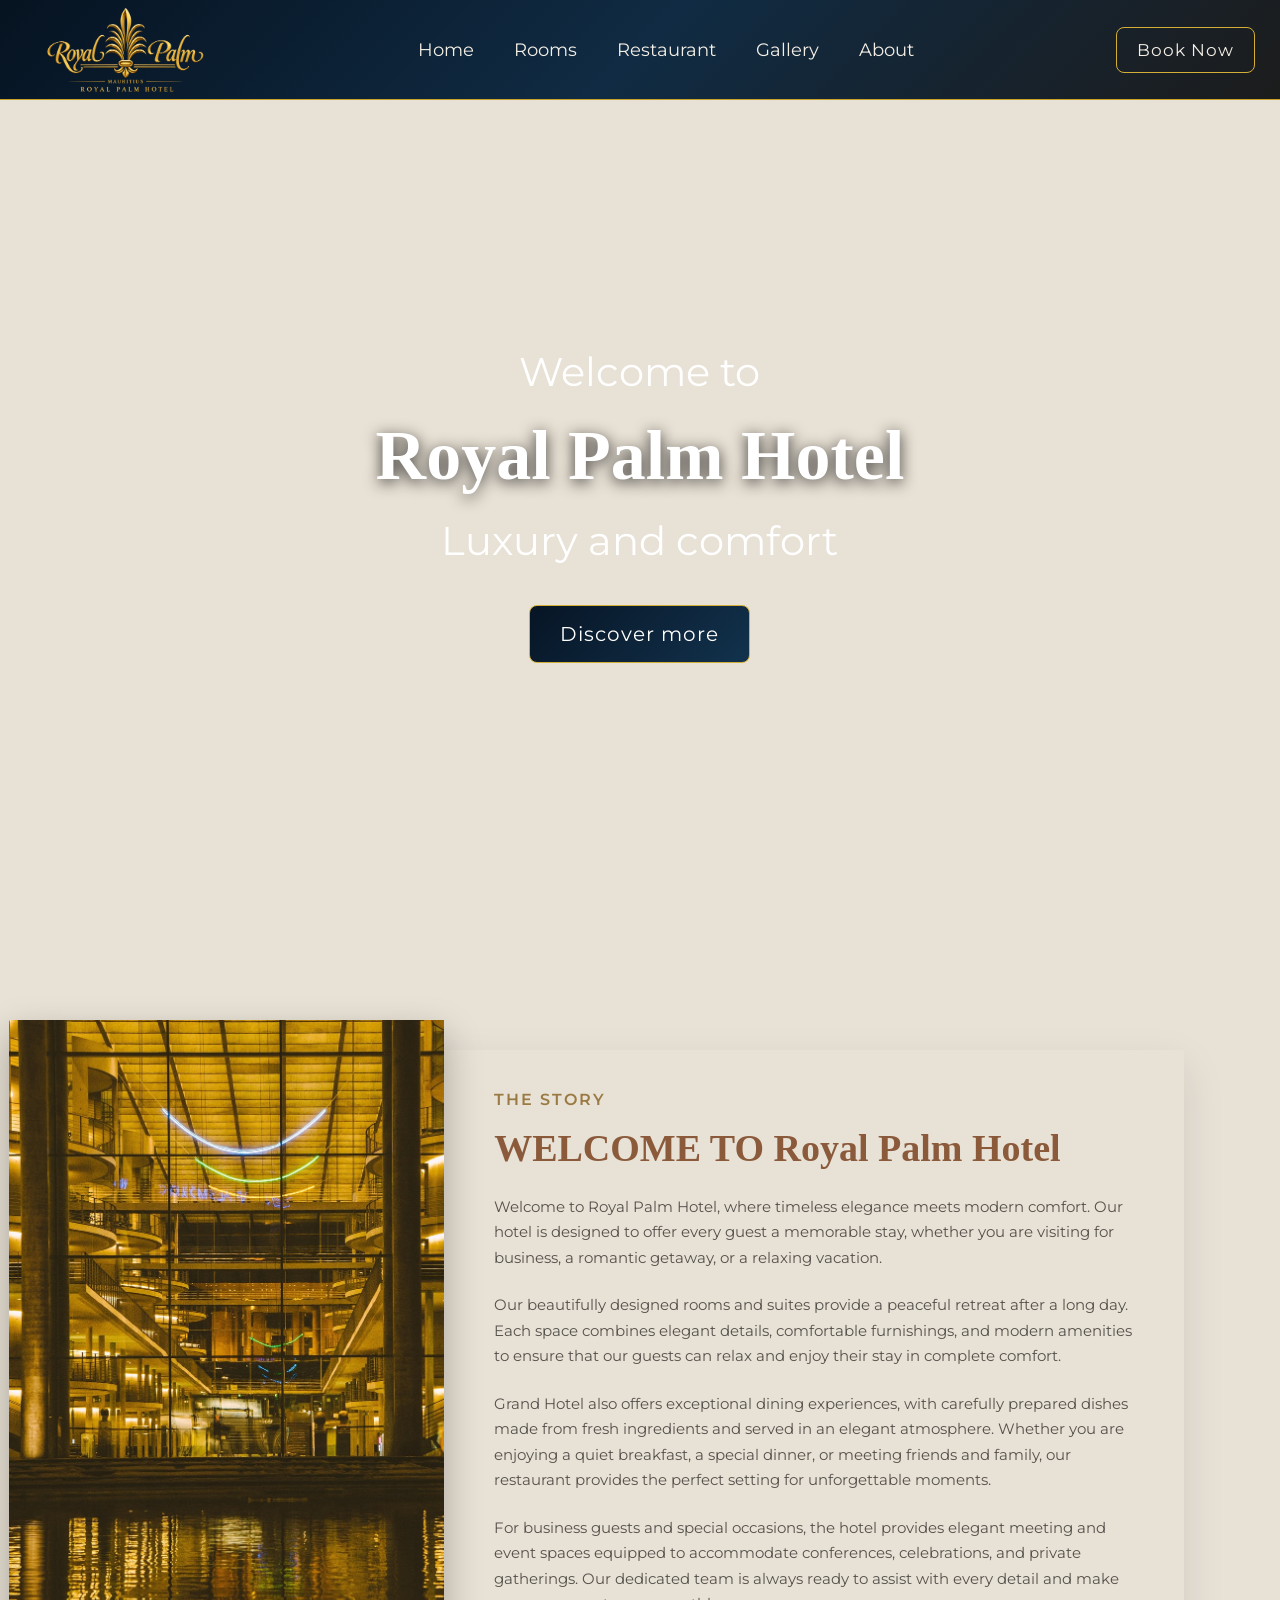
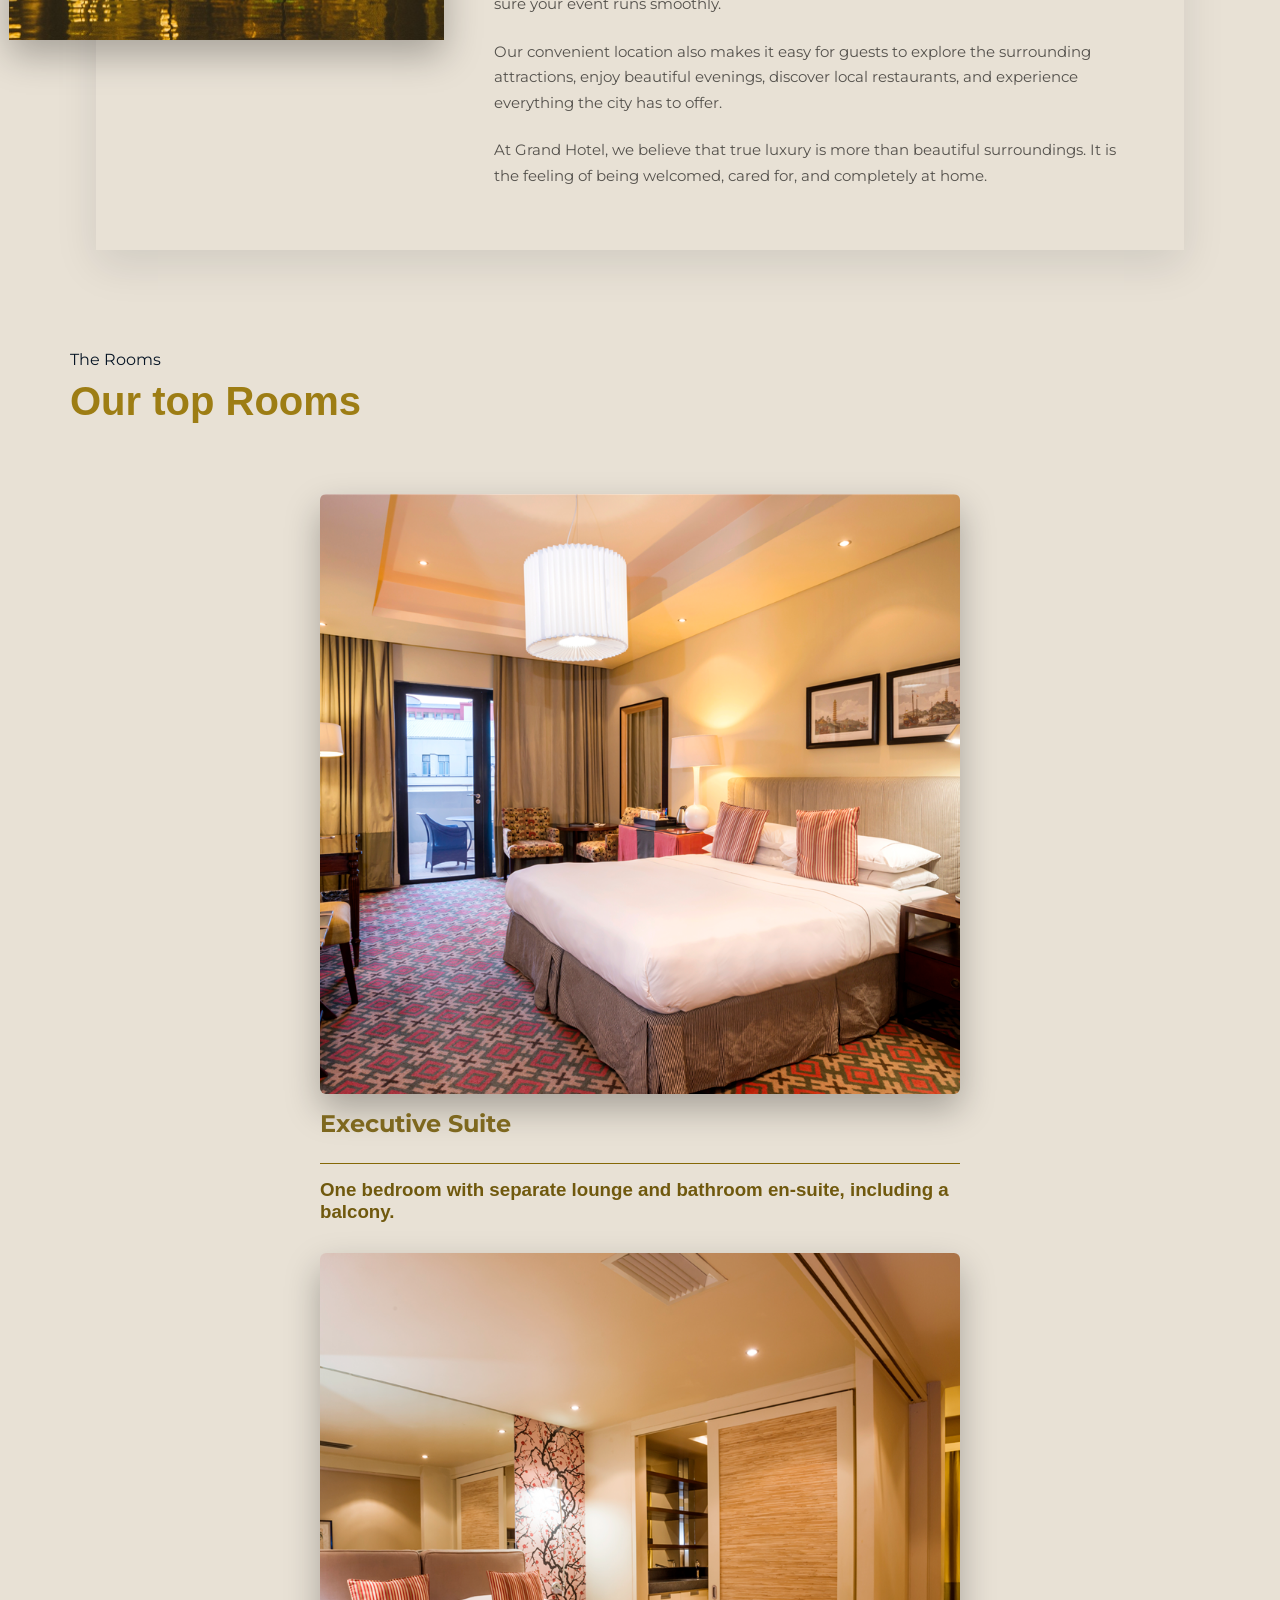
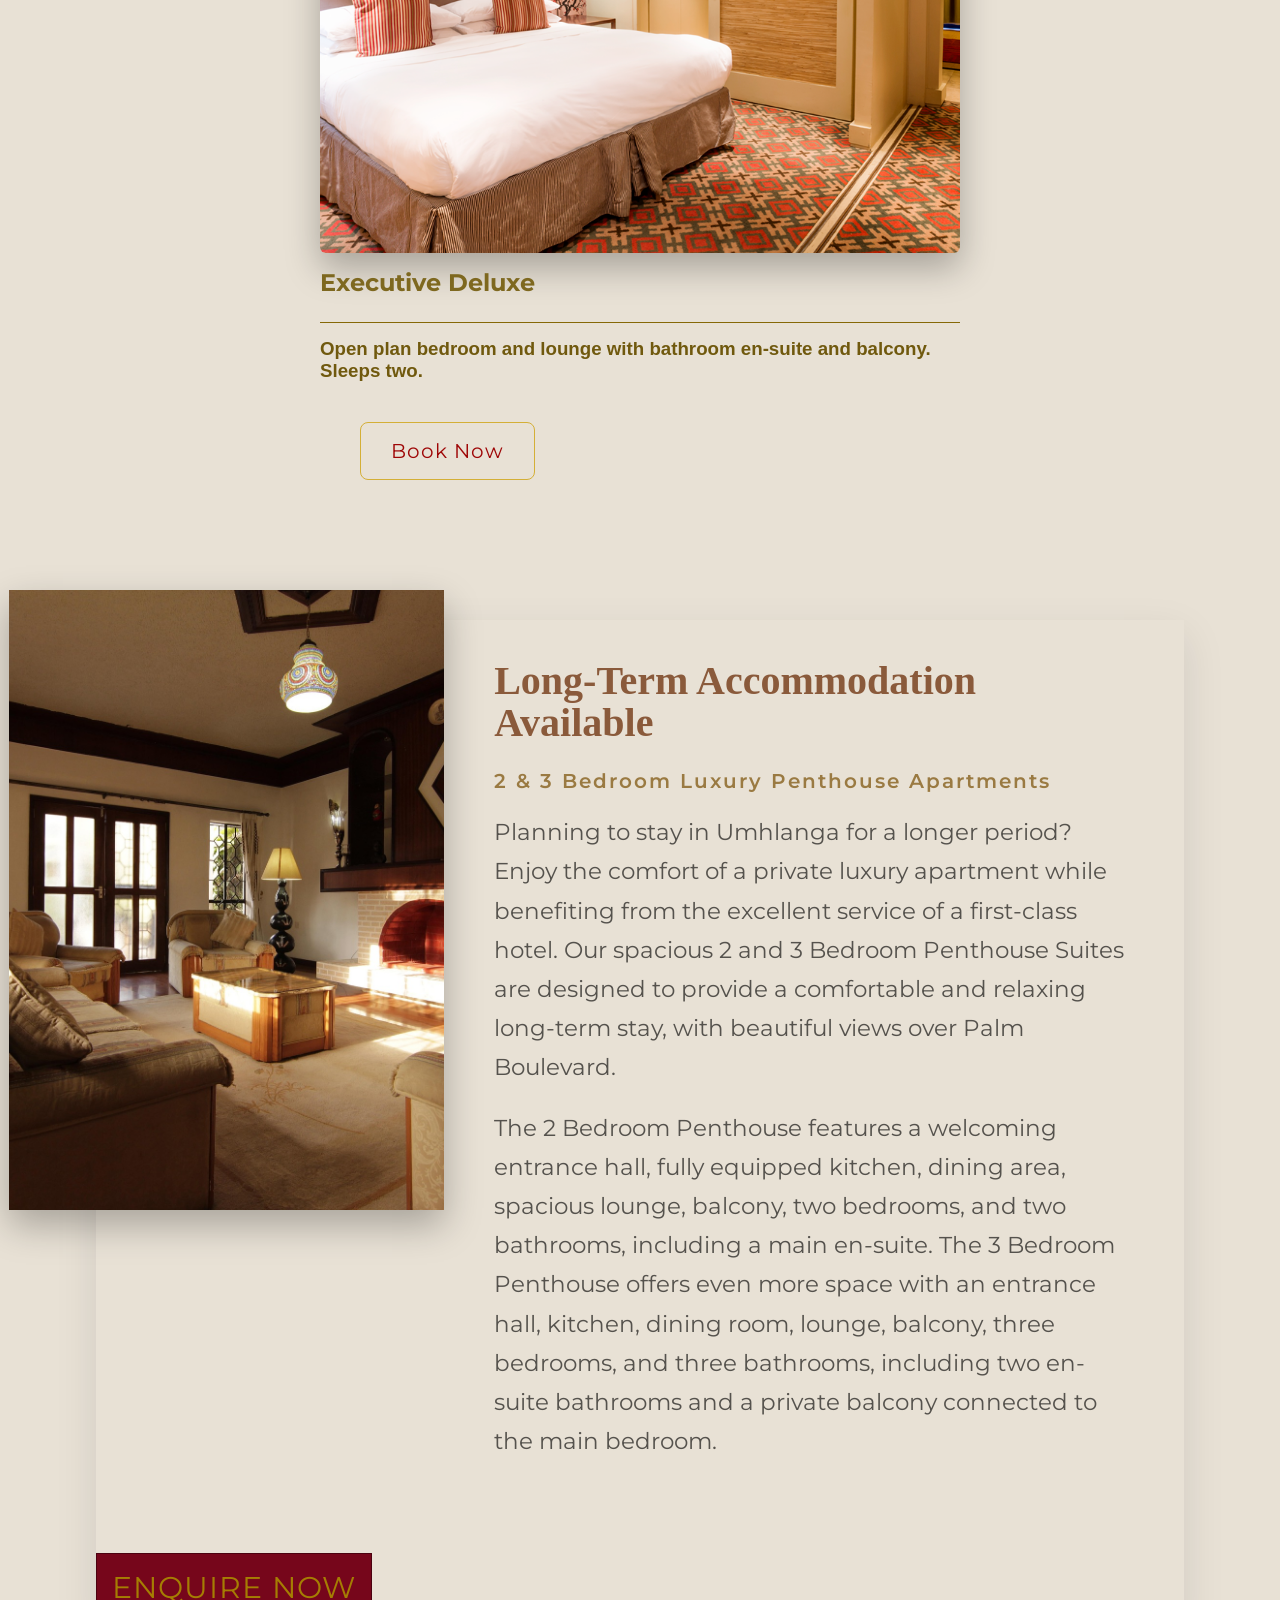
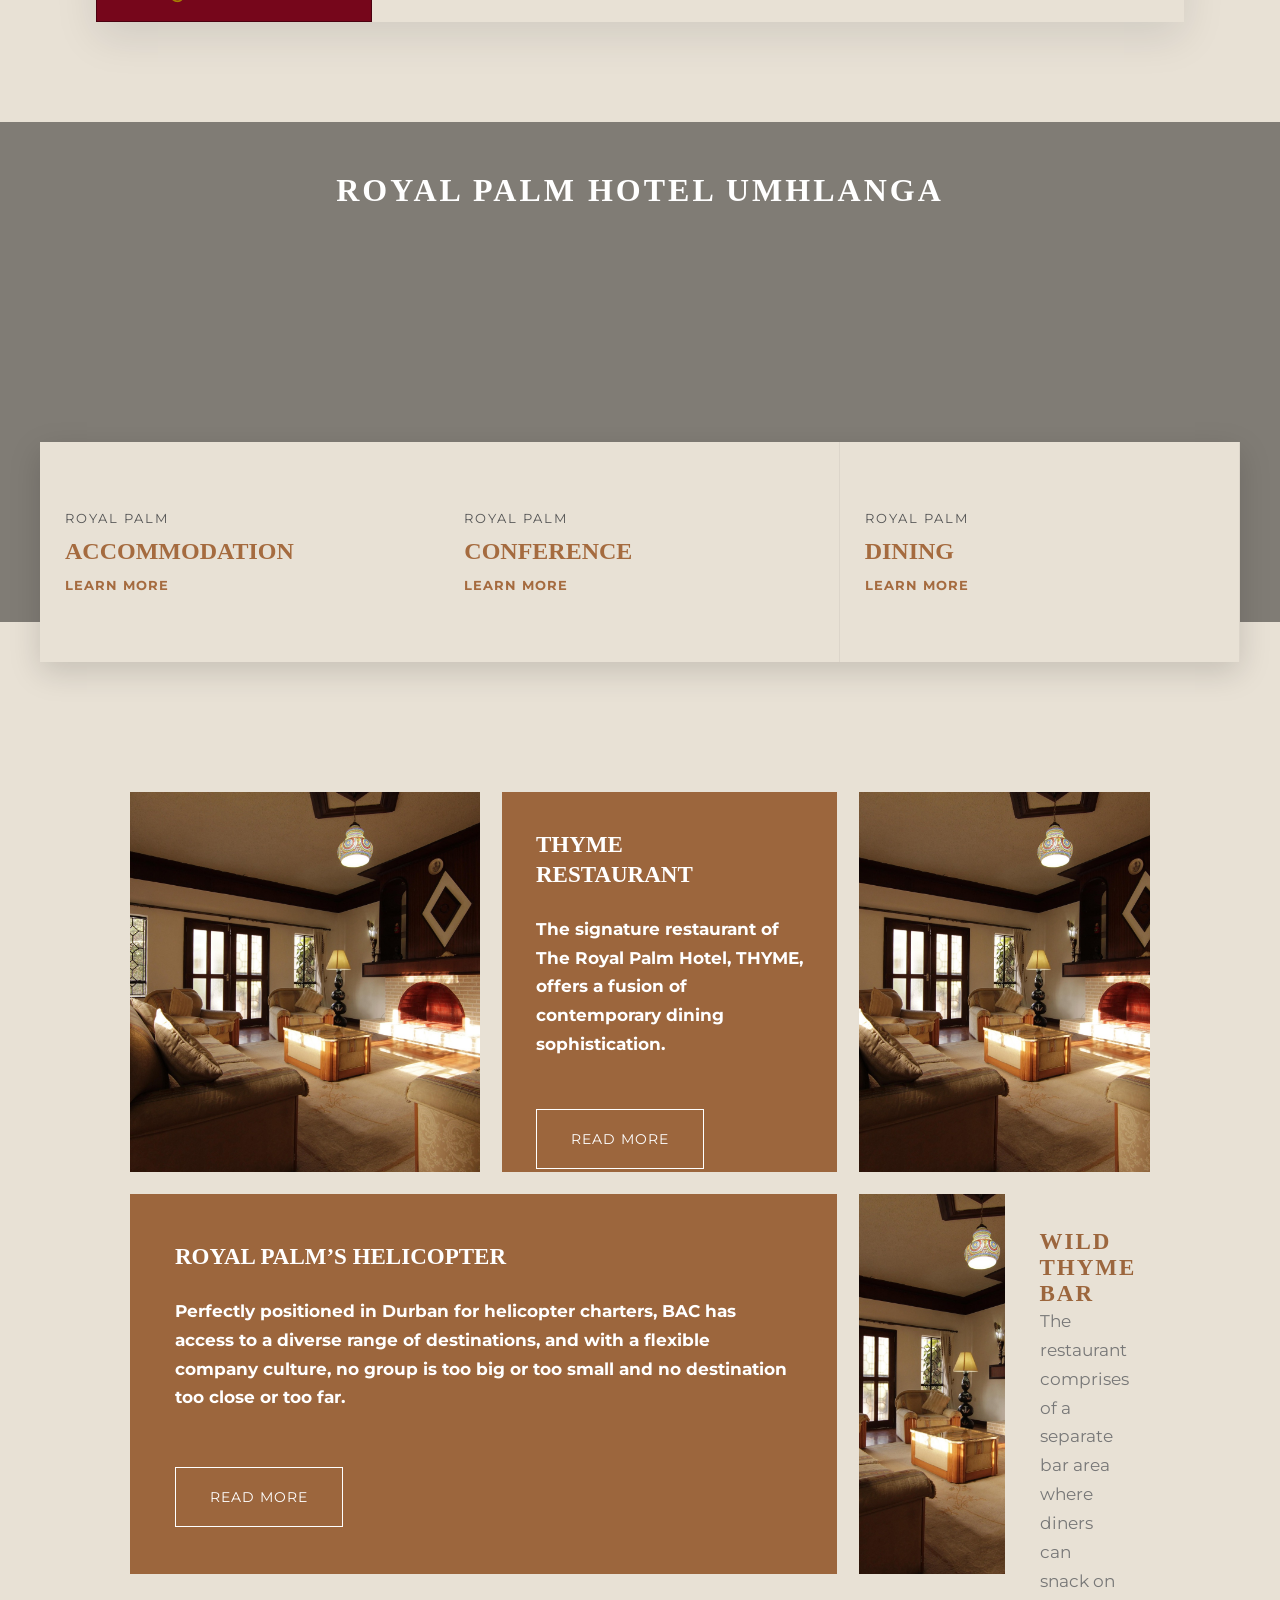
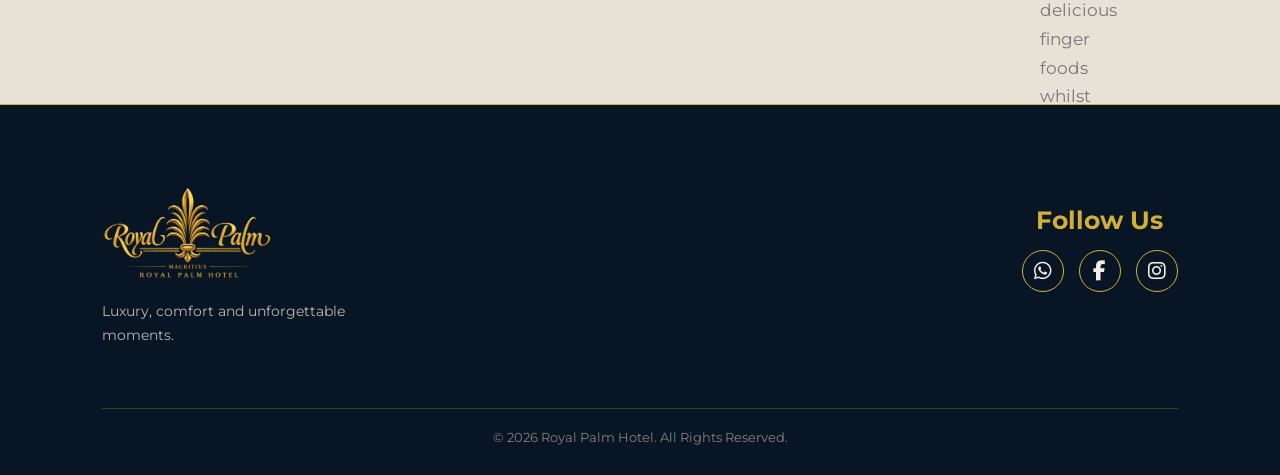
<file: index.html>
<!DOCTYPE html>
<html lang="en">

<head>
    <meta charset="UTF-8">
    <meta name="viewport" content="width=device-width, initial-scale=1.0">
<link rel="icon" type="image/png" href="images/Main-image.png">
    
    <link rel="stylesheet"
        href="https://cdnjs.cloudflare.com/ajax/libs/font-awesome/6.5.2/css/all.min.css">
        <link rel="preconnect" href="https://fonts.googleapis.com">
<link rel="preconnect" href="https://fonts.gstatic.com" crossorigin>
<link href="https://fonts.googleapis.com/css2?family=Montserrat:wght@400;500;600;700&display=swap" rel="stylesheet">

    <title>Royal Palm Hotel</title>

    <link href="style.css" rel="stylesheet">
</head>

<body>

    <header>

        <div class="Main-image">

           <img src="images/Main-image.png" alt="Main image">

        </div>


    <nav>
        <a href="index.html">Home</a>
        <a href="restaurant.html">Rooms</a>
        <a href="restaurant.html">Restaurant</a>
        <a href="restaurant.html">Gallery</a>
        <a href="restaurant.html">About</a>
    </nav>
<button type="button" onclick="location.href='restaurant.html'">
    Book Now
</button>

    </header>


    
    <div id="cartBox" class="cart-box">

        

    </div>


    
    <main>

       <section class="hero">
        <div class="hero-slide" style="background-image: url(images/hotel5.png);"></div>
    <div class="hero-slide" style="background-image: url(images/hotle4.png);"></div>
    <div class="hero-slide" style="background-image: url(images/hotel3.png);"></div>
    <div class="hero-content">
        <div class="h1">
        <p>Welcome to</p>
        <h1> Royal Palm Hotel</h1>
        <p>Luxury and comfort</p>

        <button  onclick="location.href='restaurant.html'" >Discover more</button>
        </div>
       

    </div>
    </section>

    <section class="ABOUT-HOTEL">

        <img src="images/abute.jpg"  class="about-image" >

        <div  class="ABOUT">
            

              <span>THE STORY</span>

        <h2>
            WELCOME TO Royal Palm Hotel
        </h2>

        <p>
            Welcome to Royal Palm Hotel, where timeless elegance meets modern
            comfort. Our hotel is designed to offer every guest a memorable
            stay, whether you are visiting for business, a romantic getaway,
            or a relaxing vacation.
        </p>

        <p>
            Our beautifully designed rooms and suites provide a peaceful
            retreat after a long day. Each space combines elegant details,
            comfortable furnishings, and modern amenities to ensure that our
            guests can relax and enjoy their stay in complete comfort.
        </p>

        <p>
            Grand Hotel also offers exceptional dining experiences, with
            carefully prepared dishes made from fresh ingredients and served
            in an elegant atmosphere. Whether you are enjoying a quiet
            breakfast, a special dinner, or meeting friends and family,
            our restaurant provides the perfect setting for unforgettable
            moments.
        </p>

        <p>
            For business guests and special occasions, the hotel provides
            elegant meeting and event spaces equipped to accommodate
            conferences, celebrations, and private gatherings. Our dedicated
            team is always ready to assist with every detail and make sure
            your event runs smoothly.
        </p>

        <p>
            Our convenient location also makes it easy for guests to explore
            the surrounding attractions, enjoy beautiful evenings, discover
            local restaurants, and experience everything the city has to
            offer.
        </p>

        <p>
            At Grand Hotel, we believe that true luxury is more than beautiful
            surroundings. It is the feeling of being welcomed, cared for,
            and completely at home.
        </p>


        </div>

       
    </section>
    
   <div class="Rooms-section">

    <div class="Rooms-header">
        <span>The Rooms</span>
        <h1>Our top Rooms</h1>
    </div>

    <div class="Rooms">

        <div class="room-card">
            <img src="images/Room2.png" alt="Executive Suite">
            <h2>Executive Suite</h2>
            <hr>
            
            <h3>One bedroom with separate lounge and bathroom en-suite, including a balcony.</h3>
        </div>

        <div class="room-card">
            <img src="images/Room1.png" alt="Executive Deluxe">
            <h2>Executive Deluxe</h2>
            <hr>
            
            <h3>Open plan bedroom and lounge with bathroom en-suite and balcony. Sleeps two.</h3>
            <button>Book Now</button>
        </div>

    </div>

</div>

<section class="ABOUT-HOTEL1">

        <img src="images/about2.jpg"  class="about-image" >

        <div  class="ABOUT1">
            

              
        <h2>
            Long-Term Accommodation Available
        </h2>
        <span>2 & 3 Bedroom Luxury Penthouse Apartments</span>

        <p>
          Planning to stay in Umhlanga for a longer period? Enjoy the comfort of a private luxury apartment while benefiting from the excellent service of a first-class hotel. Our spacious 2 and 3 Bedroom Penthouse Suites are designed to provide a comfortable and relaxing long-term stay, with beautiful views over Palm Boulevard.
        </p>

        <p>
          The 2 Bedroom Penthouse features a welcoming entrance hall, fully equipped kitchen, dining area, spacious lounge, balcony, two bedrooms, and two bathrooms, including a main en-suite. The 3 Bedroom Penthouse offers even more space with an entrance hall, kitchen, dining room, lounge, balcony, three bedrooms, and three bathrooms, including two en-suite bathrooms and a private balcony connected to the main bedroom.
        </p>
       
        </div>
    <button>  ENQUIRE NOW</button>
       
    </section>

       <section class="umhlanga">
        <h1>ROYAL PALM HOTEL UMHLANGA</h1>
    </section>
 
    <div class="cardss">
        <div class="card card1">
            <div class="card-text">
                <span class="small-title">ROYAL PALM</span>
                <h2>Accommodation</h2>
                <a href="#">LEARN MORE</a>
            </div>
            <div class="card-img"></div>
        </div>
 
        <div class="card card2">
            <div class="card-text">
                <span class="small-title">ROYAL PALM</span>
                <h2>Conference</h2>
                <a href="#">LEARN MORE</a>
            </div>
            <div class="card-img"></div>
        </div>
 
        <div class="card card3">
            <div class="card-text">
                <span class="small-title">ROYAL PALM</span>
                <h2>Dining</h2>
                <a href="#">LEARN MORE</a>
            </div>
            <div class="card-img"></div>
        </div>
    </div>

    <div class="container">

    <div class="image-box">
        <img src="images/about2.jpg" alt="Thyme Restaurant">
    </div>

    <div class="text-box">
        <h2>THYME<br>RESTAURANT</h2>

        <p>
            The signature restaurant of The Royal Palm Hotel,
            THYME, offers a fusion of contemporary dining
            sophistication.
        </p>

        <button>READ MORE</button>
    </div>

    <div class="image-box big-image">
        <img src="images/about2.jpg" alt="Helicopter">
    </div>


    <div class="text-box wide-text">
        <h2>ROYAL PALM’S HELICOPTER</h2>

        <p>
            Perfectly positioned in Durban for helicopter charters,
            BAC has access to a diverse range of destinations, and
            with a flexible company culture, no group is too big or
            too small and no destination too close or too far.
        </p>

        <button>READ MORE</button>
    </div>

    <div class="image-box">
        <img src="images/about2.jpg" alt="Wild Thyme Bar">
    </div>

    <div class="white-box">
        <h2>WILD THYME BAR</h2>

        <p>
            The restaurant comprises of a separate bar area where
            diners can snack on delicious finger foods whilst
            sipping exotic cocktails.
        </p>

        <button>READ MORE</button>
    </div>

</div>

    </main>

   <footer>

    <div class="footer-content">

        <div class="footer-brand">
            <img src="images/Main-image.png" alt="Grand Hotel">

            <p>
                Luxury, comfort and unforgettable moments.
            </p>
        </div>

<div class="footer-social">
    <h2>Follow Us</h2>

    <div class="social-icons">
        <a href="https://wa.me/201542501500" target="_blank" class="social-btn whatsapp">
            <i class="fa-brands fa-whatsapp"></i>
        </a>
        <a href="https://facebook.com/yourpage" target="_blank" class="social-btn facebook">
            <i class="fa-brands fa-facebook-f"></i>
        </a>
        <a href="https://instagram.com/yourpage" target="_blank" class="social-btn instagram">
            <i class="fa-brands fa-instagram"></i>
        </a>
    </div>
</div>
        </div>

    </div>


    <div class="footer-bottom">
        <p>© 2026 Royal Palm Hotel. All Rights Reserved.</p>
    </div>

</footer>

<button id="backToTop" class="back-to-top" aria-label="Back to top">
    <i class="fa-solid fa-arrow-up"></i>
</button>
    <script src="script.js"></script>
    

</body>

</html>
</file>
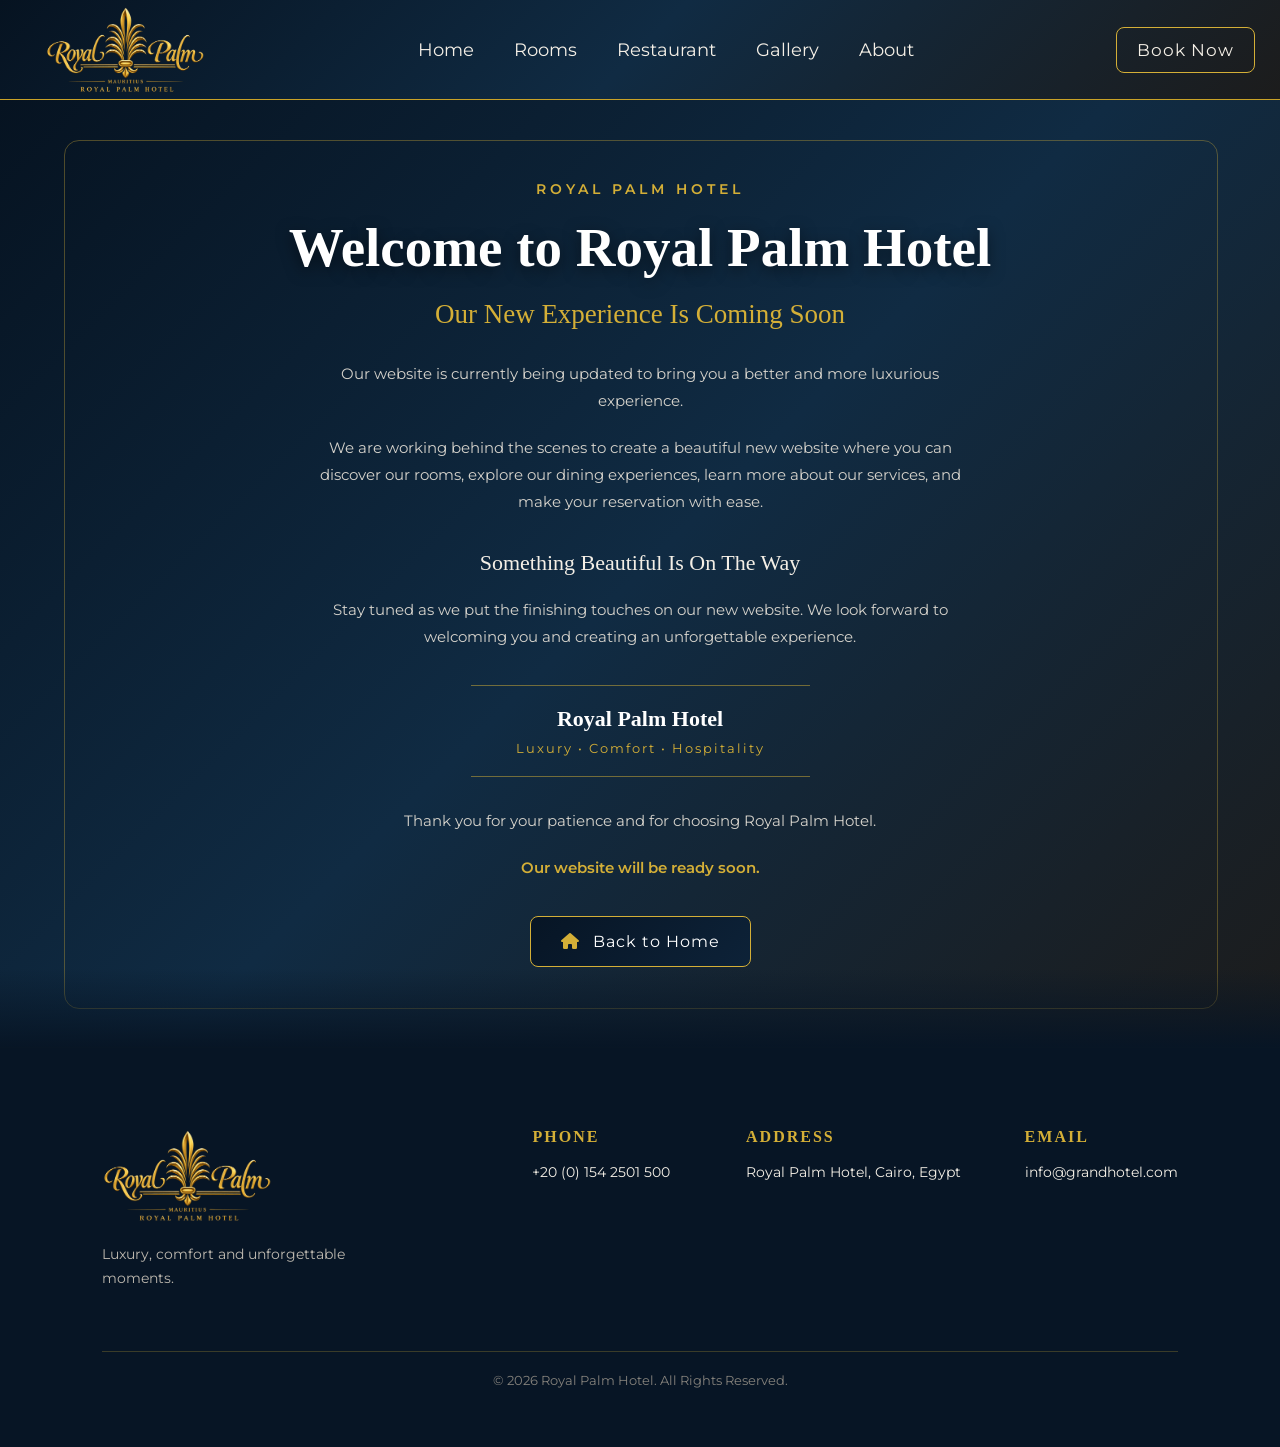
<file: restaurant.html>
<!DOCTYPE html>
<html lang="en">

<head>
    <meta charset="UTF-8">
    <meta name="viewport" content="width=device-width, initial-scale=1.0">

    <link rel="icon" type="image/png" href="images/Main-image.png">

    <!-- Font Awesome -->
    <link
        rel="stylesheet"
        href="https://cdnjs.cloudflare.com/ajax/libs/font-awesome/6.5.2/css/all.min.css"
    >

    <!-- Google Fonts -->
    <link rel="preconnect" href="https://fonts.googleapis.com">
    <link rel="preconnect" href="https://fonts.gstatic.com" crossorigin>

    <link
        href="https://fonts.googleapis.com/css2?family=Montserrat:wght@400;500;600;700&display=swap"
        rel="stylesheet"
    >

    <title>Royal Palm Hotel</title>

    <!-- CSS -->
    <link href="style.css" rel="stylesheet">
    <link href="restaurant.css" rel="stylesheet">
</head>


<body>

    <!-- =========================
         HEADER
    ========================== -->

    <header>

        <div class="Main-image">
            <img
                src="images/Main-image.png"
                alt="Royal Palm Hotel Logo"
            >
        </div>


        <nav>

            <a href="index.html">Home</a>

            <a href="rooms.html">Rooms</a>

            <a href="restaurant.html">Restaurant</a>

            <a href="gallery.html">Gallery</a>

            <a href="about.html">About</a>

        </nav>


        <button
            type="button"
            onclick="window.location.href='form.html'"
        >
            Book Now
        </button>

    </header>


    <!-- =========================
         MAIN
    ========================== -->

    <main>

        <section class="coming-soon">

            <div class="test">

                <span class="coming-label">
                    ROYAL PALM HOTEL
                </span>


                <h1>
                    Welcome to Royal Palm Hotel
                </h1>


                <h2>
                    Our New Experience Is Coming Soon
                </h2>


                <p>
                    Our website is currently being updated to bring you
                    a better and more luxurious experience.
                </p>


                <p>
                    We are working behind the scenes to create a beautiful
                    new website where you can discover our rooms, explore
                    our dining experiences, learn more about our services,
                    and make your reservation with ease.
                </p>


                <h3>
                    Something Beautiful Is On The Way
                </h3>


                <p>
                    Stay tuned as we put the finishing touches on our
                    new website. We look forward to welcoming you and
                    creating an unforgettable experience.
                </p>


                <div class="hotel-motto">

                    <strong>
                        Royal Palm Hotel
                    </strong>

                    <span>
                        Luxury • Comfort • Hospitality
                    </span>

                </div>


                <p class="thank-you">
                    Thank you for your patience and for choosing
                    Royal Palm Hotel.
                </p>


                <p class="ready">
                    Our website will be ready soon.
                </p>


                <button
                    type="button"
                    onclick="window.location.href='index.html'"
                    class="home-btn"
                >
                    <i class="fa-solid fa-house"></i>
                    Back to Home
                </button>

            </div>

        </section>

    </main>

<footer>

    <div class="footer-content">

        <div class="footer-brand">
            <img src="images/Main-image.png" alt="Grand Hotel">

            <p>
                Luxury, comfort and unforgettable moments.
            </p>
        </div>


        <div class="footer-info">

            <div class="footer-item">
                <h3>PHONE</h3>
                <p>+20 (0) 154 2501 500</p>
            </div>

            <div class="footer-item">
                <h3>ADDRESS</h3>
                <p>Royal Palm Hotel, Cairo, Egypt</p>
            </div>

            <div class="footer-item">
                <h3>EMAIL</h3>
                <p>info@grandhotel.com</p>
            </div>

        </div>

    </div>


    <div class="footer-bottom">
        <p>© 2026 Royal Palm Hotel. All Rights Reserved.</p>
    </div>

</footer>

    <script src="script.js"></script>

</body>

</html>
</file>
<file: style.css>
* {
    margin: 0;
    padding: 0;
    box-sizing: border-box;
    font-family: 'Montserrat', sans-serif;
}


body {
    background: #E8E1D5;
    color: #071525;
}


/* =========================
   HEADER
========================= */

header {
    display: flex;
    align-items: center;
    justify-content: space-between;

    width: 100%;
    height: 100px;

    padding: 10px 25px;

    background: linear-gradient(135deg, #061321, #102B43, #1C1C1C);

    border-bottom: 1px solid #C9A227;
}

.Main-image img {
    width: 160px;
    display: block;
    margin: 0 10px 0 20px;
}

.Main-image img::before {
        content: "";
        position: absolute;
        inset: 0;
        background: rgba(0, 0, 0, 0.45);
    }

header nav {
    display: flex;
    align-items: center;
    padding: 20px;
    gap: 40px;
     transition: all 0.5s ease;

}

header nav:hover {
 box-shadow: 0 0 10px #1d4d79, 0 0 30px #163c60, 0 0 50px #113354;
    border-radius: 25px;
    transform: translateY(-10px);
}
header nav a {
    color: #F4EFE6;
    text-decoration: none;
    font-size: 18px;
    transition: all 0.3s ease;
}

header nav a:hover {
    color: #D4AF37;
    transform: translateY(-3px);
}

header button {
    border: 1px solid #D4AF37;
    background: transparent;
    color: #F4EFE6;
    font-size: 17px;
    padding: 12px 20px;
    border-radius: 8px;
    transition: all 0.3s ease;
}

header button:hover {
    background: #D4AF37;
    color: #071525;
    transform: translateY(-3px);
}


/* =========================
   HERO
========================= */

.hero {
    position: relative;
    display: flex;
    flex-direction: column;
    align-items: center;
    justify-content: center;

    width: 100%;
    height: 850px;

    color: #FFFFFF;
    text-align: center;
    font-size: 40px;

    overflow: hidden;
}

.hero-slide {
    position: absolute;
    inset: 0;

    background-size: cover;
    background-position: center center;
    background-repeat: no-repeat;

    opacity: 0;
    z-index: -1;

    animation: heroFade 15s infinite;
}

.hero-slide:nth-child(1) { animation-delay: 0s; }
.hero-slide:nth-child(2) { animation-delay: 7s; }
.hero-slide:nth-child(3) { animation-delay: 15s; }

@keyframes heroFade {
    0%   { opacity: 0; }
    5%   { opacity: 1; }
    28%  { opacity: 1; }
    33%  { opacity: 0; }
    100% { opacity: 0; }
}

.hero::after {
    content: "";
    position: absolute;
    bottom: 0;
    left: 0;
    width: 100%;
    height: 120px;
    background: linear-gradient(to bottom, transparent, #E8E1D5);
    pointer-events: none;
}

.hero h1 {
    position: relative;
    z-index: 2;
    color: #FFFFFF;
    font-family: Georgia, serif;
    font-size: 70px;
    margin: 20px;
    text-shadow: 0 3px 15px rgba(0, 0, 0, 0.8);
    transition: color 0.5s ease, transform 0.3s ease;
}

.hero h1:hover {
    color: #D4AF37;
    transform: translateY(-5px);
}

.hero button {
    position: relative;
    z-index: 2;
    border: 1px solid #D4AF37;
    background: linear-gradient(135deg, #071525, #12324D);
    color: #FFFFFF;
    font-size: 20px;
    padding: 16px 30px;
    border-radius: 8px;
    margin: 40px;
    transition: all 0.3s ease;
}

.hero button:hover {
    background: #D4AF37;
    color: #071525;
    transform: translateY(-5px);
}


/* =========================
   ABOUT
========================= */

.ABOUT-HOTEL {
    position: relative;
    width: 85%;
    min-height: 600px;
    margin: 100px auto;
    background: #E8E1D5;
    box-shadow: 0 15px 40px rgba(7, 21, 37, 0.10);
    transition: all 0.4s ease;
}

.ABOUT-HOTEL:hover {

   box-shadow: 0 0 10px #3a2e02, 0 0 30px #9f9778, 0 0 50px #3a2e02;
    border-radius: 25px;
    transform: translateY(-10px);
}

.about-image{
    transition: all 0.4s ease;
}

.about-image:hover {
     box-shadow: 0 0 10px #3a2e02, 0 0 30px #9f9778, 0 0 50px #3a2e02;
    border-radius: 25px;
    transform: translateY(-10px);
}

.about-image {
    position: absolute;
    width: 40%;
    height: 620px;
    left: -8%;
    top: -30px;
    object-fit: cover;
    box-shadow: 0 15px 35px rgba(0, 0, 0, 0.28);
}

.ABOUT {
    margin-left: 32%;
    padding: 40px 50px;
}

.ABOUT span {
    display: block;
    margin-bottom: 20px;
    color: #9A7A42;
    font-size: 16px;
    font-weight: 600;
    letter-spacing: 2px;
}

.ABOUT h2 {
    margin-bottom: 25px;
    color: #8A5A3B;
    font-family: Georgia, serif;
    font-size: 38px;
    line-height: 1.05;
}

.ABOUT p {
    margin-bottom: 22px;
    color: #55524D;
    font-size: 15px;
    line-height: 1.7;
}


/* =========================
   ABOUT 1 (Second Block)
========================= */

.ABOUT-HOTEL1 {
    position: relative;
    width: 85%;
    min-height: 500px;
    margin: 100px auto;
    transition: all 0.4s ease;
    background: #E8E1D5;
    box-shadow: 0 15px 40px rgba(7, 21, 37, 0.10);
}

.ABOUT-HOTEL1:hover {
    box-shadow: 0 0 10px #3a2e02, 0 0 30px #3a2e02, 0 0 50px #3a2e02;
    transform: translateY(-7px);
}

.about1-image {
    position: absolute;
    width: 40%;
    height: 300px;
    left: -8%;
    top: -30px;
    object-fit: cover;
    box-shadow: 0 15px 35px rgba(0, 0, 0, 0.28);
    transition: all 0.4s ease;
}

.ABOUT-HOTEL1 img {
    transition: all 0.4s ease;
}

.ABOUT-HOTEL1 img:hover {
    box-shadow: 0 0 10px #3a2e02, 0 0 30px #3a2e02, 0 0 50px #3a2e02;
    border-radius: 25px;
    transform: translateY(-7px);
}

.ABOUT-HOTEL1 img::before {
        content: "";
        position: absolute;
        inset: 0;
        background: rgba(0, 0, 0, 0.45);
    }

.ABOUT1 {
    margin-left: 32%;
    padding: 40px 50px;
}

.ABOUT1 span {
    display: block;
    margin-bottom: 20px;
    color: #9A7A42;
    font-size: 20px;
    font-weight: 600;
    letter-spacing: 2px;
}

.ABOUT1 h2 {
    margin-bottom: 25px;
    color: #8A5A3B;
    font-family: Georgia, serif;
    font-size: 40px;
    line-height: 1.05;
}

.ABOUT1 p {
    margin-bottom: 22px;
    color: #55524D;
    font-size: 23px;
    line-height: 1.7;
}

.ABOUT-HOTEL1 button {
    display: flex;
    margin-top: 30px;
    font-size: 30px;
    padding: 15px;
    border: 1px solid #4b0110;
    color: #a57d03;
    background-color: #76061b;
    transition: 0.4s;
}

.ABOUT-HOTEL1 button:hover {
    background: #7e0303;
    color: #071525;
    box-shadow: 0 0 10px #3d0101, 0 0 30px #3d0101, 0 0 50px #3d0101;
    transform: translateY(-7px);
}


/* =========================
   ROOMS
========================= */

.Rooms-header {
    text-align: left;
    margin: 70px;
}

.Rooms-header h1 {
    font-size: 40px;
    font-family: 'Gill Sans', 'Gill Sans MT', Calibri, 'Trebuchet MS', sans-serif;
    margin-top: 10px;
    color: #9d7d14;
}

.Rooms {
    display: flex;
    justify-content: center;
    align-items: flex-start;
    gap: 30px;
    flex-wrap: wrap;
}

.room-card {
    width: 50%;
    max-width: 700px;
}

.room-card img {
    width: 100%;
    height: 600px;
    object-fit: cover;
    border-radius: 6px;
    display: block;
    box-shadow: 0 15px 35px rgba(0, 0, 0, 0.28);
    transition: all 0.5s ease;
}

.room-card img::before {
        content: "";
        position: absolute;
        inset: 0;
        background: rgba(0, 0, 0, 0.45);
    }

.room-card img:hover {
    box-shadow: 0 0 10px #3a2e02, 0 0 30px #9f9778, 0 0 50px #3a2e02;
    border-radius: 25px;
    transform: translateY(-10px);
}

.room-card h2 {
    margin-bottom: 25px;
    margin-top: 15px;
    gap: 20px;
    color: #7e681f;
}

.room-card h3 {
    font-family: 'Gill Sans', 'Gill Sans MT', Calibri, 'Trebuchet MS', sans-serif;
    margin-top: 15px;
    color: #70590e;
}

.room-card hr {
    border: none;
    height: 1px;
    background-color: #866806;
    margin: 15px 0;
}

.room-card button {
    display: flex;
    justify-content: left;
    padding: 16px 30px;
    margin: 40px;
    border-radius: 8px;
    transition: all 0.3s ease;
    border: 1px solid #D4AF37;
    color: #9e0606;
    font-size: 20px;
    background: transparent;
}

.room-card button:hover {
    background: #D4AF37;
    color: #071525;
    box-shadow: 0 0 10px #755c03, 0 0 30px #755c03, 0 0 50px #755c03;
    transform: translateY(-7px);
}


/* =========================
   FOOTER
========================= */

footer {
    position: relative;
    width: 100%;
    min-height: 50px;
    padding: 80px 8% 30px;
    background: #071525;
    color: #F4EFE6;
    border-top: 1px solid #D4AF37;
}

.footer-content {
    position: relative;
    z-index: 2;
    width: 100%;
    max-width: 1100px;
    margin: 0 auto;
    display: flex;
    align-items: flex-start;
    justify-content: space-between;
    gap: 80px;
}

.footer-brand {
    width: 30%;
}

.footer-brand img {
    width: 170px;
    height: auto;
    display: block;
    margin-bottom: 20px;
}

.footer-brand p {
    max-width: 250px;
    color: #BDB8AF;
    font-size: 14px;
    line-height: 1.7;
}

.footer-info {
    width: 60%;
    display: flex;
    justify-content: space-between;
    gap: 50px;
}

.footer-item {
    min-width: 150px;
}

.footer-item h3 {
    margin-bottom: 15px;
    color: #D4AF37;
    font-family: Georgia, serif;
    font-size: 16px;
    letter-spacing: 2px;
}

.footer-item p {
    color: #F4EFE6;
    font-size: 14px;
    line-height: 1.7;
}

.footer-social {
    display: flex;
    flex-direction: column;
    align-items: center;
    gap: 15px;
    margin-top: 20px;
}

.footer-social h2 {
    color: #D4AF37;
    font-size: 25px;
}

.social-icons {
    display: flex;
    gap: 15px;
}

.social-btn {
    display: flex;
    align-items: center;
    justify-content: center;
    width: 42px;
    height: 42px;
    border: 1px solid #D4AF37;
    border-radius: 50%;
    color: #F4EFE6;
    font-size: 20px;
    text-decoration: none;
    background: transparent;
    transition: all 0.3s ease;
}

.social-btn:hover {
    background: #D4AF37;
    color: #071525;
    transform: translateY(-4px);
}

.footer-bottom {
    position: relative;
    z-index: 2;
    width: 100%;
    max-width: 1200px;
    margin: 60px auto 0;
    padding-top: 20px;
    text-align: center;
    border-top: 1px solid rgba(212, 175, 55, 0.25);
}

.footer-bottom p {
    color: #85827C;
    font-size: 13px;
}


/* =========================
   BACK TO TOP
========================= */

.back-to-top {
    position: fixed;
    bottom: 30px;
    right: 30px;
    width: 50px;
    height: 50px;
    display: flex;
    align-items: center;
    justify-content: center;
    background: #D4AF37;
    color: #071525;
    border: none;
    border-radius: 50%;
    font-size: 20px;
    cursor: pointer;
    opacity: 0;
    visibility: hidden;
    transform: translateY(20px);
    transition: all 0.3s ease;
    z-index: 999;
}

.back-to-top.show {
    opacity: 1;
    visibility: visible;
    transform: translateY(0);
}

.back-to-top:hover {
    background: #071525;
    color: #D4AF37;
    transform: translateY(-5px);
}


  .umhlanga {
        display: flex;
        justify-content: center;
        align-items: flex-start;
        padding-top: 50px;
 
        background-image: url('https://images.unsplash.com/photo-1566073771259-6a8506099945?w=1600');
        background-size: cover;
        background-position: center;
 
        width: 100%;
        height: 500px;
 
        position: relative;
    }
 
    /* طبقة سودة شفافة فوق الصورة عشان العنوان يبان واضح */
    .umhlanga::before {
        content: "";
        position: absolute;
        inset: 0;
        background: rgba(0, 0, 0, 0.45);
    }
 
    .umhlanga h1 {
        position: relative;
        z-index: 2;
        color: #fff;
        font-family: Georgia, 'Times New Roman', serif;
        letter-spacing: 3px;
        font-size: 32px;
    }
 
    /* ============ Cards Container (متراكب فوق الهيرو) ============ */
    .cardss {
        display: flex;
        justify-content: center;
        align-items: stretch;
        gap: 0;
 
        max-width: 1200px;
        margin: -180px auto 30px auto; /* ده السر: بيسحب الكروت فوق على صورة الخلفية */
        background-color: #ffffff;
        position: relative;
        z-index: 3;
 
        box-shadow: 0 10px 30px rgba(0, 0, 0, 0.15);
        
    }
 
    /* ============ كل كارد ============ */
    .card {
        flex: 1;
        display: flex;
        background-color: #E8E1D5; /* اللون الرمادي الفاتح */
        min-height: 220px;
        position: relative;
        overflow: hidden;

       
    }
 
    .card + .card {
        border-right: 1px solid rgba(0,0,0,0.05);
    }
 
    .card-text {
        flex: 1;
        padding: 30px 25px;
        display: flex;
        flex-direction: column;
        justify-content: center;
        gap: 12px;
    }
 
    .card-text .small-title {
        font-size: 13px;
        letter-spacing: 2px;
        color: #555;
        text-transform: uppercase;
    }
 
    .card-text h2 {
        font-family: Georgia, 'Times New Roman', serif;
        color: #a56b3f; /* اللون البني/الذهبي */
        font-size: 24px;
        text-transform: uppercase;
    }
 
    .card-text a {
        color: #a56b3f;
        text-decoration: none;
        font-size: 13px;
        letter-spacing: 1px;
        font-weight: bold;
    }
 
    .card-text a:hover {
        text-decoration: underline;
    }
 
    /* الصورة المائلة (القصة الديجونال) */
    .card-img {
        width: 40%;
        background-size: cover;
        background-position: center;
 
        /* القص المائل: نفس اللي في الصورة المرفقة */
        clip-path: polygon(45% 0, 100% 0, 100% 100%, 0% 100%);
    }
 
    .card1 .card-img {
        background-image: url('https://images.unsplash.com/photo-1631049307264-da0ec9d70304?w=600');
    }
 
    .card2 .card-img {
        background-image: url('https://images.unsplash.com/photo-1517840901100-8179e982acb7?w=600');
    }
 
    .card3 .card-img {
        background-image: url('https://images.unsplash.com/photo-1414235077428-338989a2e8c0?w=600');
    }
 
    @media (max-width: 900px) {
        .cardss {
            flex-direction: column;
            margin-top: -100px;
        }
        .card + .card {
            border-right: none;
            border-top: 1px solid rgba(0,0,0,0.05);
        }
    }

.container {
    display: grid;

    grid-template-columns: 350px 335px 1fr;

    grid-template-rows: 380px 380px;

    gap: 22px;

    margin: 130px;
    
     transition: all 0.5s ease;
}



/* Images */

.image-box {
    width: 100%;
    height: 100%;
}

.image-box img {
    width: 100%;
    height: 100%;
    object-fit: cover;
    display: block;
     transition: all 0.5s ease;
}

.image-box img:hover {
     box-shadow: 0 0 10px #3a2e02, 0 0 30px #9f9778, 0 0 50px #3a2e02;
    border-radius: 25px;
    transform: translateY(-10px);
}



/* First brown box */

.text-box {
    background-color: #9c663d;
    color: white;
    padding: 38px 34px;
     transition: all 0.5s ease;
}
.text-box:hover {
   
     box-shadow: 0 0 10px #3a2e02, 0 0 30px #9f9778, 0 0 50px #3a2e02;
    border-radius: 25px;
    transform: translateY(-10px);
}

.text-box h2 {
    font-family: Georgia, serif;
    font-size: 23px;
    line-height: 1.3;
    margin: 0 0 25px;
}

.text-box p {
    font-size: 17px;
    line-height: 1.7;
    font-weight: bold;
    margin-bottom: 50px;
}

button {
    background: transparent;
    border: 1px solid white;
    color: white;
    padding: 20px 34px;
    font-size: 14px;
    letter-spacing: 1px;
}


/* Helicopter text */

.wide-text {
    grid-column: 1 / 3;
    grid-row: 2;
    padding: 48px 45px;
}

.wide-text p {
    max-width: 620px;
    margin-bottom: 55px;
}


/* Helicopter image */

.big-image {
    grid-column: 3;
    grid-row: 1;
}


/* Bar image */

.container > .image-box:nth-child(5) {
    grid-column: 3;
    grid-row: 2;
    width: 50%;
}


/* White box */

.white-box {
    grid-column: 3;
    grid-row: 2;

    background-color: #E8E1D5;

    padding: 35px 35px 20px;

    margin-left: 50%;
     transition: all 0.5s ease;
}



.white-box h2 {
    color: #9c663d;
    font-family: Georgia, serif;
    font-size: 23px;
    letter-spacing: 2px;
}

.white-box p {
    color: #777;
    font-size: 17px;
    line-height: 1.7;
}

.white-box button {
    color: #222;
    border: 1px solid #222;
    margin-top: 20px;
}
</file>
<file: restaurant.css>
* {
    margin: 0;
    padding: 0;
    box-sizing: border-box;
    font-family: 'Montserrat', sans-serif;
}

body {
    background: #E8E1D5;
    color: #071525;
}


/* =========================
   HEADER
========================= */

header {
    display: flex;
    align-items: center;
    justify-content: space-between;

    width: 100%;
    height: 100px;

    padding: 10px 25px;

    background: linear-gradient(
        135deg,
        #061321,
        #102B43,
        #1C1C1C
    );

    border-bottom: 1px solid #C9A227;
}


/* =========================
   LOGO
========================= */

.Main-image img {
    width: 160px;

    display: block;

    margin: 0 10px 0 20px;
}


/* =========================
   NAV
========================= */

header nav {
    display: flex;
    align-items: center;

    padding: 10px;

    gap: 40px;
}

header nav a {
    color: #F4EFE6;

    text-decoration: none;

    font-size: 18px;

    transition: all 0.3s ease;
}

header nav a:hover {
    color: #D4AF37;

    transform: translateY(-3px);
}


/* =========================
   HEADER BUTTON
========================= */

header button {
    border: 1px solid #D4AF37;

    background: transparent;

    color: #F4EFE6;

    font-size: 17px;

    padding: 12px 20px;

    border-radius: 8px;

    cursor: pointer;

    transition: all 0.3s ease;
}

header button:hover {
    background: #D4AF37;

    color: #071525;

    transform: translateY(-3px);
}


/* =========================
   COMING SOON SECTION
========================= */

.test {
    position: relative;

    width: 100%;
    min-height: calc(100vh - 100px);

    display: flex;
    flex-direction: column;

    align-items: center;
    justify-content: center;

    text-align: center;

    padding: 80px 20px;

    background: linear-gradient(
        135deg,
        #061321,
        #102B43,
        #1C1C1C
    );

    color: #F4EFE6;

    overflow: hidden;
}


/* =========================
   DECORATIVE BORDER
========================= */

.test::before {
    content: "";

    position: absolute;

    top: 40px;
    left: 5%;

    width: 90%;
    height: calc(100% - 80px);

    border: 1px solid rgba(212, 175, 55, 0.35);

    border-radius: 15px;

    pointer-events: none;
}


/* =========================
   SMALL TITLE
========================= */

.coming-label {
    display: block;

    margin-bottom: 20px;

    color: #D4AF37;

    font-size: 14px;

    font-weight: 600;

    letter-spacing: 4px;
}


/* =========================
   MAIN TITLE
========================= */

.test h1 {
    margin-bottom: 20px;

    color: #FFFFFF;

    font-family: Georgia, serif;

    font-size: 55px;

    line-height: 1.1;

    text-shadow:
        0 4px 15px rgba(0, 0, 0, 0.5);
}


/* =========================
   SUB TITLE
========================= */

.test h2 {
    margin-bottom: 30px;

    color: #D4AF37;

    font-family: Georgia, serif;

    font-size: 27px;

    font-weight: 400;
}


/* =========================
   PARAGRAPHS
========================= */

.test p {
    width: 650px;
    max-width: 90%;

    margin-bottom: 20px;

    color: #D5D2CB;

    font-size: 15px;

    line-height: 1.8;
}


/* =========================
   SOMETHING BEAUTIFUL
========================= */

.test h3 {
    margin: 15px 0 20px;

    color: #F4EFE6;

    font-family: Georgia, serif;

    font-size: 22px;

    font-weight: 400;
}


/* =========================
   HOTEL MOTTO
========================= */

.hotel-motto {
    display: flex;
    flex-direction: column;

    align-items: center;

    margin: 15px 0 25px;

    padding: 20px 45px;

    border-top: 1px solid rgba(212, 175, 55, 0.5);

    border-bottom: 1px solid rgba(212, 175, 55, 0.5);
}

.hotel-motto strong {
    margin-bottom: 8px;

    color: #FFFFFF;

    font-family: Georgia, serif;

    font-size: 22px;
}

.hotel-motto span {
    color: #D4AF37;

    font-size: 13px;

    letter-spacing: 2px;
}


/* =========================
   THANK YOU
========================= */

.thank-you {
    margin-top: 5px;
}


/* =========================
   READY TEXT
========================= */

.ready {
    color: #D4AF37 !important;

    font-weight: 600;
}


/* =========================
   HOME BUTTON
========================= */

.home-btn {
    position: relative;
    z-index: 2;

    margin-top: 15px;

    padding: 15px 30px;

    border: 1px solid #D4AF37;

    border-radius: 8px;

    background: linear-gradient(
        135deg,
        #071525,
        #0D2238
    );

    color: #FFFFFF;

    font-size: 16px;

    cursor: pointer;

    transition: all 0.3s ease;
}

.home-btn i {
    margin-right: 8px;

    color: #D4AF37;
}

.home-btn:hover {
    background: #D4AF37;

    color: #071525;

    transform: translateY(-5px);

    box-shadow:
        0 8px 20px rgba(0, 0, 0, 0.3);
}

.home-btn:hover i {
    color: #071525;
}


/* =========================
   MOBILE
========================= */

@media (max-width: 768px) {

    header {
        height: auto;

        flex-direction: column;

        gap: 15px;

        padding: 15px;
    }

    header nav {
        gap: 15px;

        flex-wrap: wrap;

        justify-content: center;
    }

    header nav a {
        font-size: 14px;
    }

    .test {
        min-height: calc(100vh - 180px);

        padding: 60px 20px;
    }

    .test h1 {
        font-size: 38px;
    }

    .test h2 {
        font-size: 21px;
    }

    .test p {
        width: 90%;

        font-size: 14px;
    }

    .test::before {
        left: 3%;

        width: 94%;
    }
}

footer {
    width: 100%;
    min-height: 360px;

    padding: 70px 8% 25px;

    background: linear-gradient(
        135deg,
        #061321,
        #102B43,
        #151515
    );

    border-top: 1px solid #D4AF37;

    color: #F4EFE6;
}


/* =========================
   FOOTER CONTENT
========================= */

.footer-content {
    width: 100%;
    max-width: 1200px;

    margin: 0 auto;

    display: flex;
    align-items: flex-start;
    justify-content: space-between;

    gap: 80px;
}


/* =========================
   LOGO
========================= */

.footer-brand {
    width: 30%;
}

.footer-brand img {
    width: 170px;
    height: auto;

    display: block;

    margin-bottom: 25px;
}

.footer-brand p {
    max-width: 250px;

    color: #aaa9a3;

    font-size: 14px;

    line-height: 1.7;
}


/* =========================
   INFORMATION
========================= */

footer {
    position: relative;

    width: 100%;
    min-height: 400px;

    padding: 80px 8% 30px;

    background: #071525;

    color: #F4EFE6;

    border-top: 1px solid #D4AF37;
}


/* انتقال ناعم من لون الـAbout إلى الفوتر */

footer::before {
    content: "";

    position: absolute;

    top: -80px;
    left: 0;

    width: 100%;
    height: 80px;

    background: linear-gradient(
        to bottom,
        rgba(232, 225, 213, 0),
        #071525
    );

    pointer-events: none;
}


/* =========================
   FOOTER CONTENT
========================= */

.footer-content {
    position: relative;
    z-index: 2;

    width: 100%;
    max-width: 1200px;

    margin: 0 auto;

    display: flex;

    align-items: flex-start;

    justify-content: space-between;

    gap: 80px;
}


/* =========================
   LOGO
========================= */

.footer-brand {
    width: 30%;
}

.footer-brand img {
    width: 170px;
    height: auto;

    display: block;

    margin-bottom: 20px;
}

.footer-brand p {
    max-width: 250px;

    color: #BDB8AF;

    font-size: 14px;

    line-height: 1.7;
}


/* =========================
   INFORMATION
========================= */

.footer-info {
    width: 60%;

    display: flex;

    justify-content: space-between;

    gap: 50px;
}


.footer-item {
    min-width: 150px;
}


.footer-item h3 {
    margin-bottom: 15px;

    color: #D4AF37;

    font-family: Georgia, serif;

    font-size: 16px;

    letter-spacing: 2px;
}


.footer-item p {
    color: #F4EFE6;

    font-size: 14px;

    line-height: 1.7;
}


/* =========================
   COPYRIGHT
========================= */

.footer-bottom {
    position: relative;
    z-index: 2;

    width: 100%;
    max-width: 1200px;

    margin: 60px auto 0;

    padding-top: 20px;

    text-align: center;

    border-top: 1px solid rgba(212, 175, 55, 0.25);
}


.footer-bottom p {
    color: #85827C;

    font-size: 13px;
}
</file>
